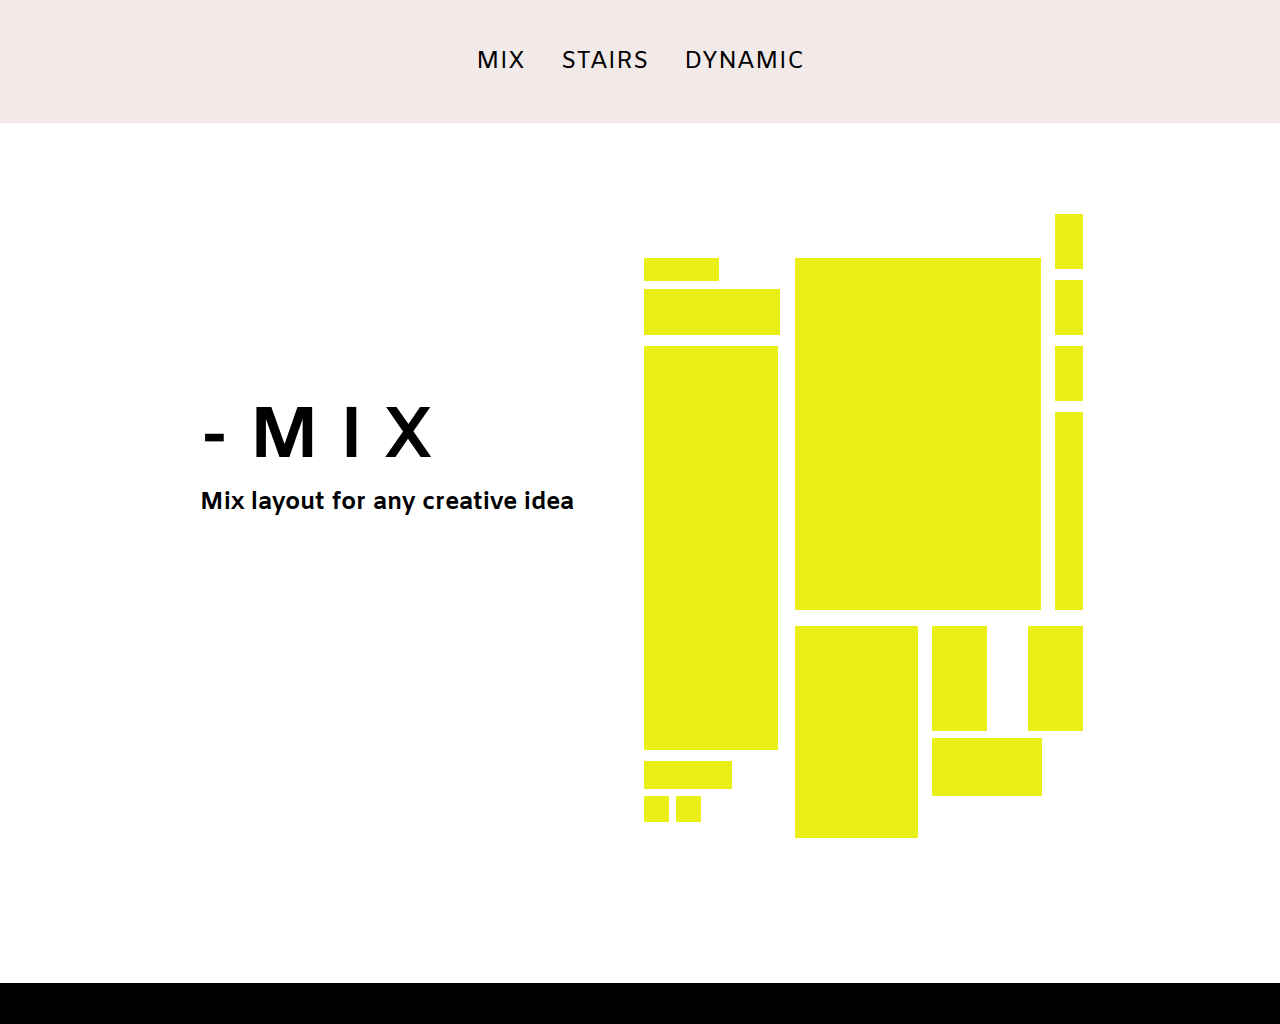
<file: index.html>
<!DOCTYPE html>
<html lang="en">

<head>
    <meta charset="UTF-8">
    <meta http-equiv="X-UA-Compatible" content="IE=edge">
    <meta name="viewport" content="width=device-width, initial-scale=1.0">
    <link rel="preconnect" href="https://fonts.googleapis.com">
    <link rel="preconnect" href="https://fonts.gstatic.com" crossorigin>
    <link href="https://fonts.googleapis.com/css2?family=Amiko&display=swap" rel="stylesheet">
    <title>Maria Azaev</title>
    <link rel="stylesheet" href="css/style.css">
</head>

<body>
    <div id="wrapper">
        <header class="header-layout1">
            <nav>
                <ul class="header-nav-layout1">
                    <li><a href="index.html">MIX</a></li>
                    <li><a href="layout2.html" class="a-tag-l1">STAIRS</a></li>
                    <li><a href="layout3.html" class="a-tag-l1">DYNAMIC</a></li>
                </ul>
            </nav>
        </header>

        <main class="main-container1">
            <div class="text">
                <h1>- M I X</h1>
                <p>Mix layout for any creative idea</p>
            </div>

            <div class="mix">

                <div class="col1">
                    <section class="rectangle-one"></section>
                    <section class="rectangle-two"></section>
                    <section class="rectangle-three"></section>
                    <section class="rectangle-four"></section>
                    <div class="div-row">
                        <section class="rectangle-five"></section>
                        <section class="rectangle-six"></section>
                    </div>
                </div>

                <div class="col2">
                    <section class="rectangle-seven"></section>
                    <div class="div-row">
                        <section class="rectangle-eight"></section>
                        <div class="div-col">
                            <section class="rectangle-nine"></section>
                            <section class="rectangle-ten"></section>
                        </div>
                    </div>
                </div>

                <div class="col3">
                    <section class="rectangle-eleven"></section>
                    <section class="rectangle-twelve"></section>
                    <section class="rectangle-thirteen"></section>
                    <section class="rectangle-fourteen"></section>
                    <section class="rectangle-fifteen"></section>
                </div>

            </div>

        </main>



        <footer></footer>
    </div>

</body>

</html>
</file>
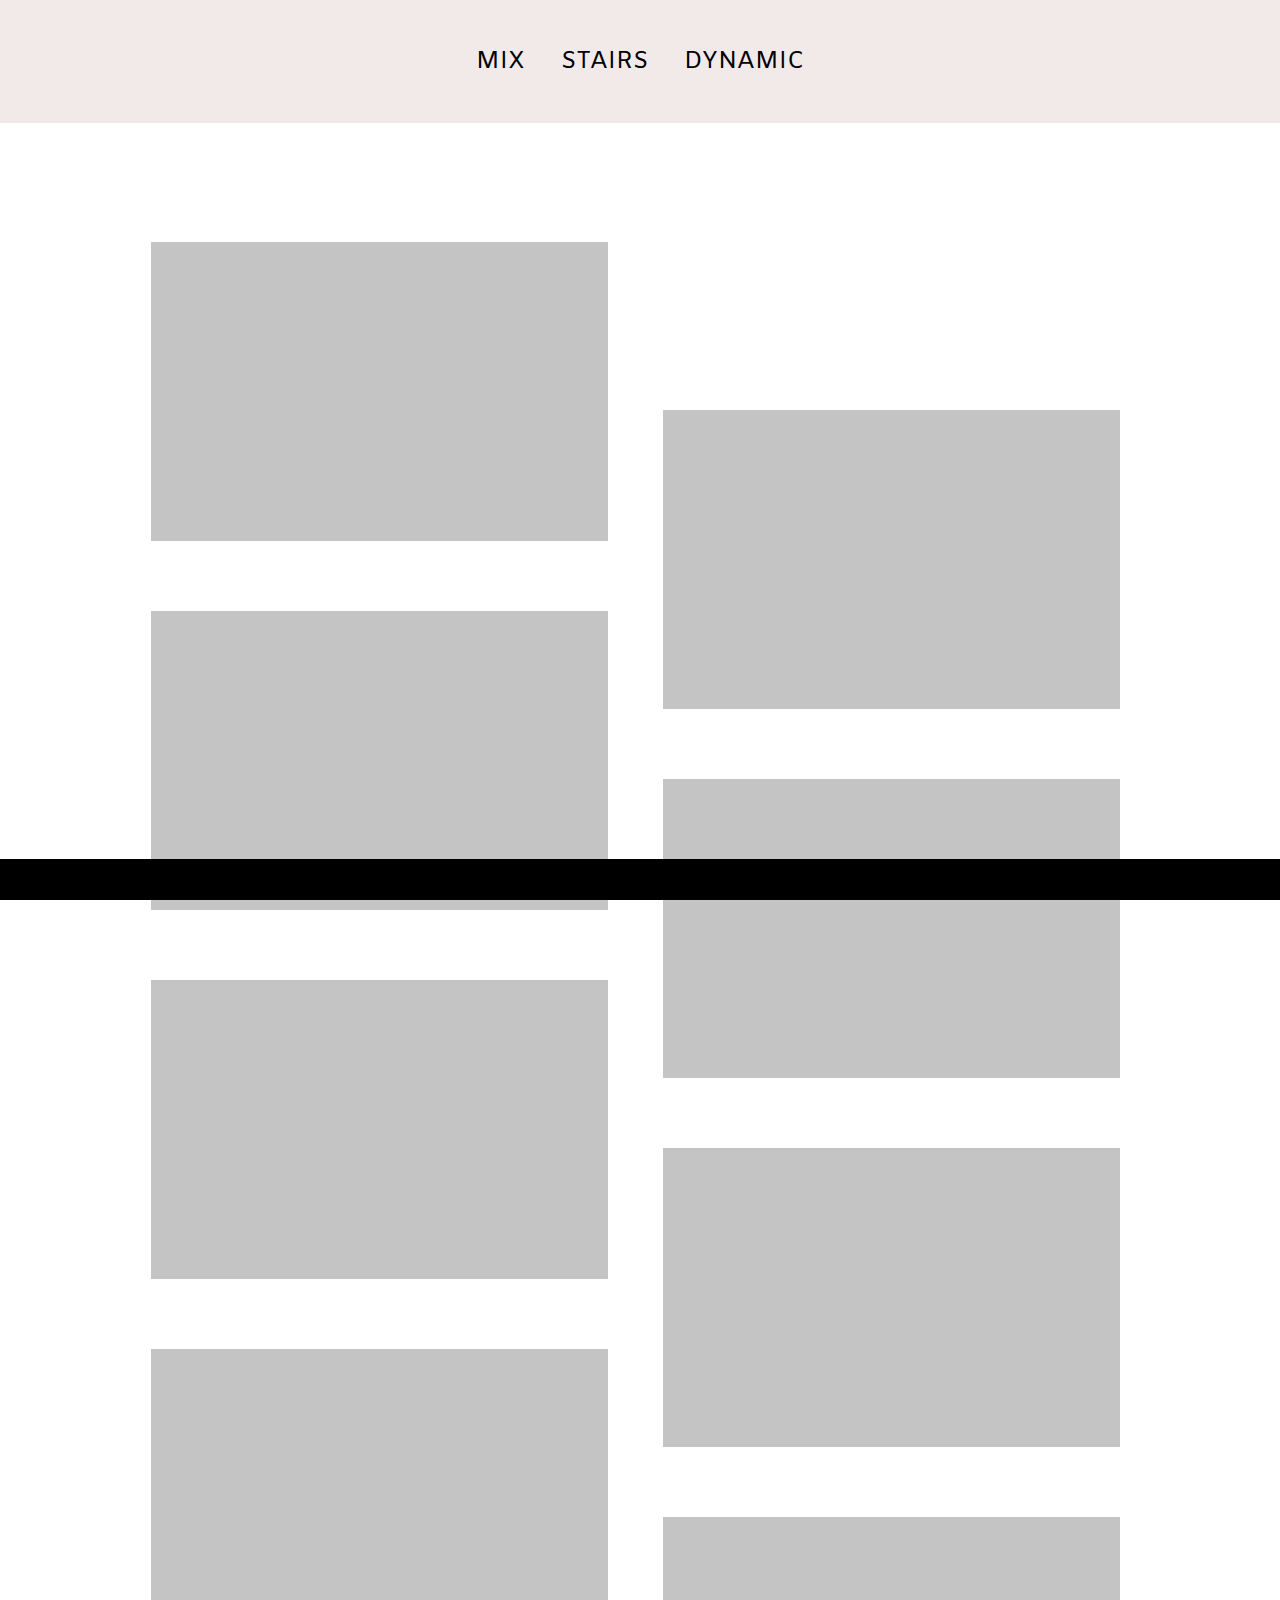
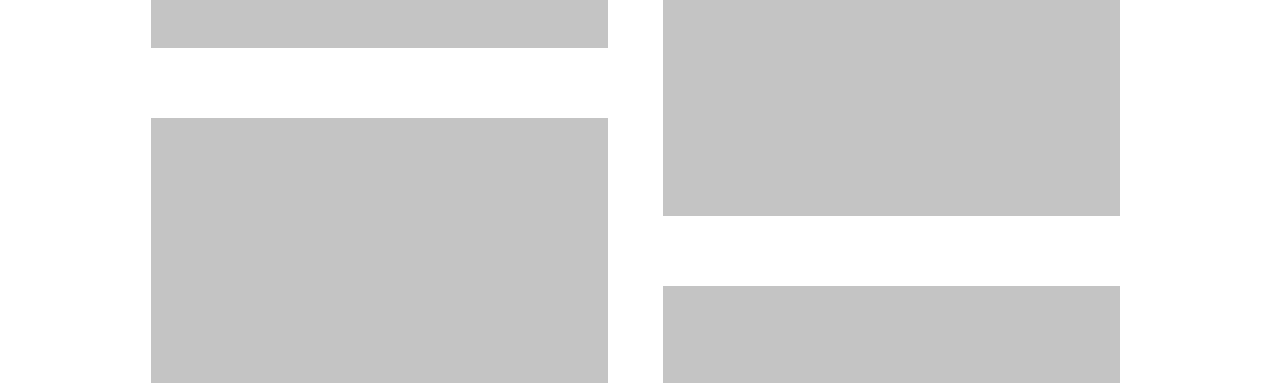
<file: layout2.html>
<!DOCTYPE html>
<html lang="en">

<head>
    <meta charset="UTF-8">
    <meta http-equiv="X-UA-Compatible" content="IE=edge">
    <meta name="viewport" content="width=device-width, initial-scale=1.0">
    <link rel="preconnect" href="https://fonts.googleapis.com">
    <link rel="preconnect" href="https://fonts.gstatic.com" crossorigin>
    <link href="https://fonts.googleapis.com/css2?family=Amiko&display=swap" rel="stylesheet">
    <title>Maria Azaev</title>
    <link rel="stylesheet" href="css/style.css">
</head>

<body>
    <div id="wrapper">
        <header class="header-layout1">
            <nav>
                <ul class="header-nav-layout1">
                    <li><a href="index.html" class="a-tag-l2">MIX</a></li>
                    <li><a href="layout2.html">STAIRS</a></li>
                    <li><a href="layout3.html" class="a-tag-l2">DYNAMIC</a></li>
                </ul>
            </nav>
        </header>

        <main class="main-container2">
            <section class="squares">
                <div class="col-left">
                    <div class="square-all"></div>
                    <div class="square-all"></div>
                    <div class="square-all"></div>
                    <div class="square-all"></div>
                    <div class="square-all"></div>

                </div>

                <div class="col-right">
                    <div class="square-all"></div>
                    <div class="square-all"></div>
                    <div class="square-all"></div>
                    <div class="square-all"></div>
                    <div class="square-all"></div>
                </div>

            </section>

            <aside class="aside-layout2">
                <section class="square-color">
                    <div class="square-black1"></div>
                    <div class="square-white"></div>
                    <div class="square-black2"></div>

                </section>

                <section class="my-name">
                    <a href="https://he.wikipedia.org/wiki/MATLAB">M</a>
                    <a href="https://en.wikipedia.org/wiki/Assembly_language">A</a>
                    <a href="https://he.wikipedia.org/wiki/React">R</a>
                    <a href="https://en.wikipedia.org/wiki/IDL_(programming_language)">I</a>
                    <a href="https://en.wikipedia.org/wiki/Arduino">A</a>
                </section>
            </aside>

        </main>
        <footer class="footer-layout2"></footer>
    </div>

</body>

</html>
</file>
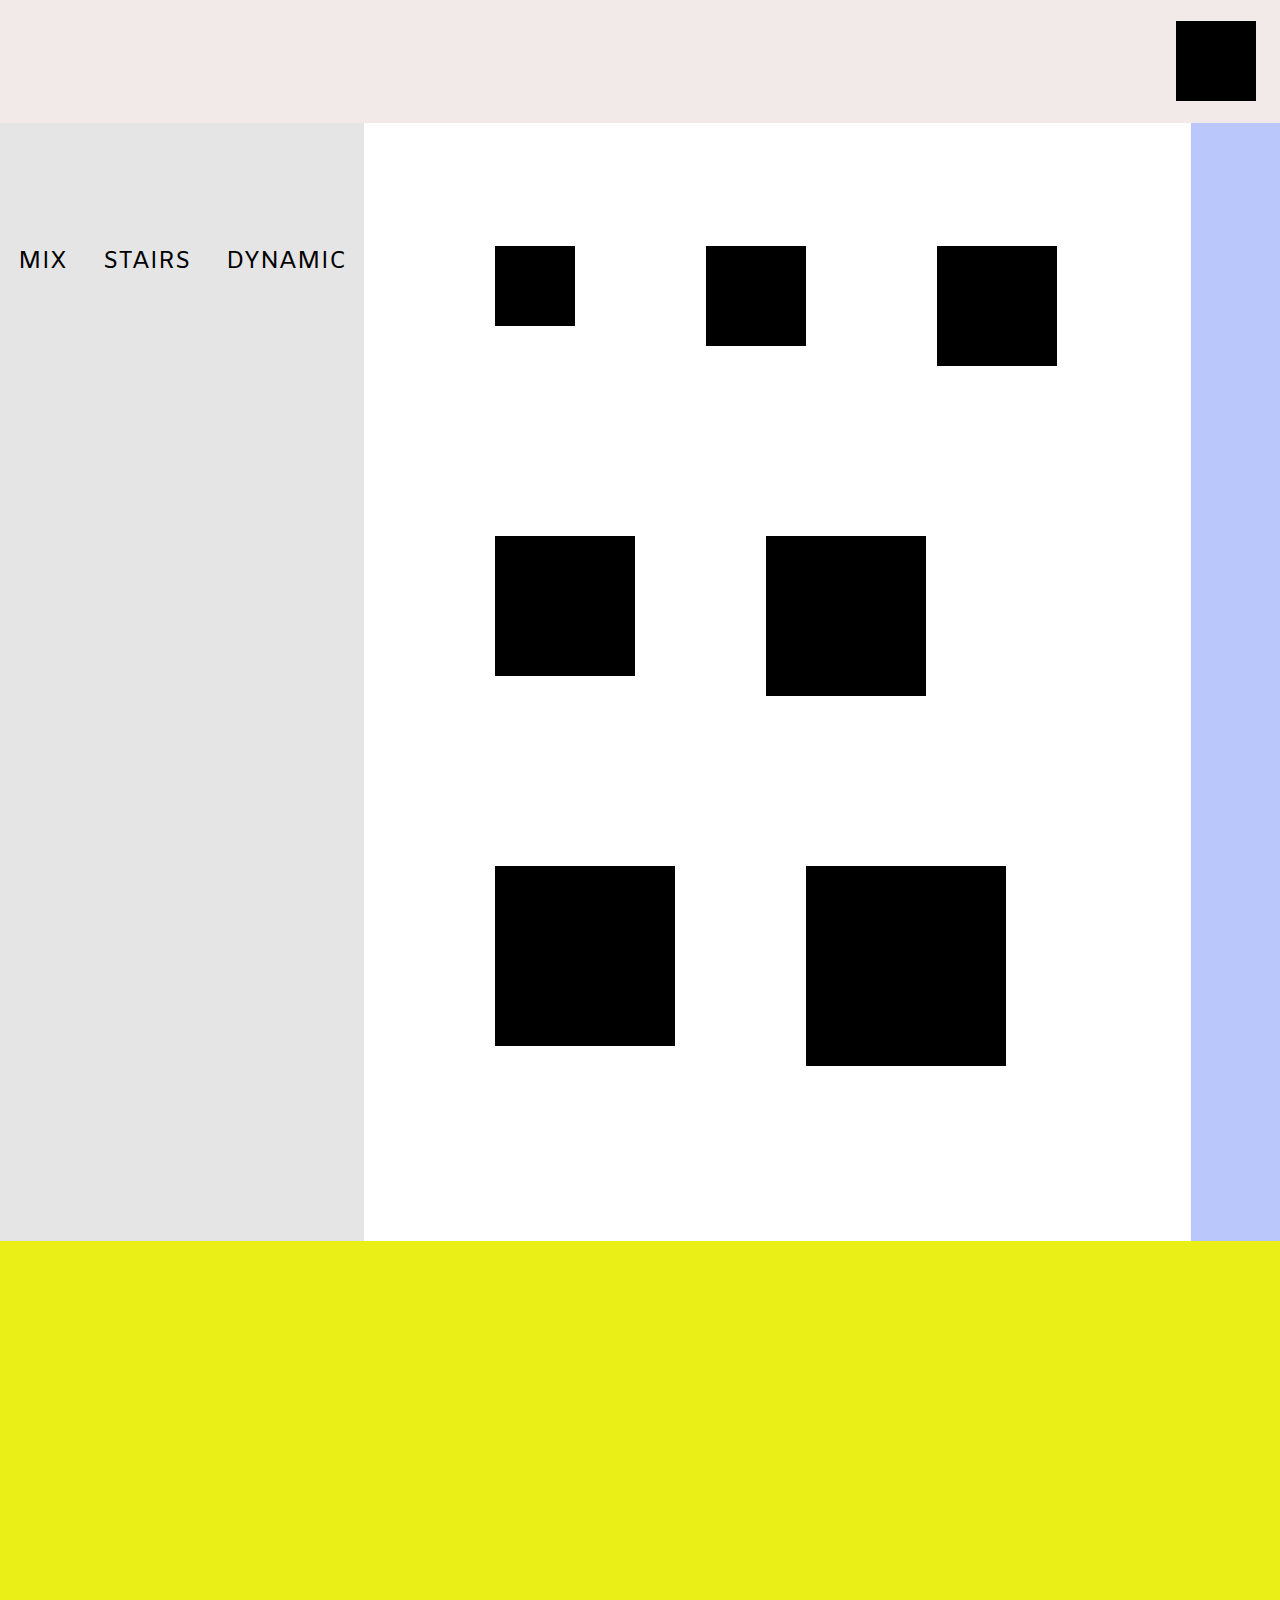
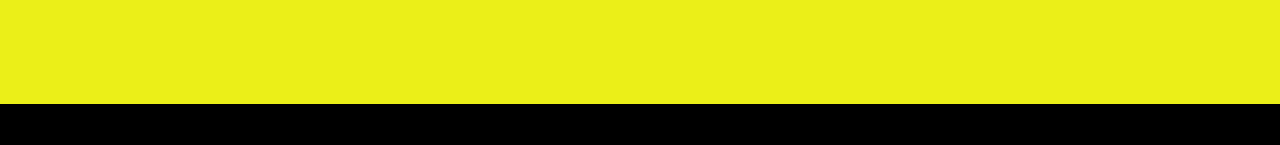
<file: layout3.html>
<!DOCTYPE html>
<html lang="en">

<head>
    <meta charset="UTF-8">
    <link rel="stylesheet" href="css/style.css">
    <meta http-equiv="X-UA-Compatible" content="IE=edge">
    <meta name="viewport" content="width=device-width, initial-scale=1.0">
    <link rel="preconnect" href="https://fonts.googleapis.com">
    <link rel="preconnect" href="https://fonts.gstatic.com" crossorigin>
    <link href="https://fonts.googleapis.com/css2?family=Amiko&display=swap" rel="stylesheet">
    <title>Maria Azaev</title>
</head>

<body>

    <div id="wrapper">
        <header class="header-layout3">
            <section id="sq-layout3"></section>
        </header>

        <main class="main-container3">


            <section class="another-section">

                <nav class="nav-layout3">
                    <ul class="header-nav-layout1">
                        <li><a href="index.html" class="a-tag-l3">MIX</a></li>
                        <li><a href="layout2.html" class="a-tag-l3">STAIRS</a></li>
                        <li><a href="layout3.html">DYNAMIC</a></li>
                    </ul>
                </nav>

                <div id="game-board"></div>

                <aside class="aside-layout3"></aside>

            </section>

            <section class="yellow-rectangle"></section>

        </main>

        <footer></footer>
    </div>
    <script src="js/script.js"></script>

</body>

</html>
</file>
<file: css/style.css>
* {

    margin: 0;

    padding: 0;

}

header,
main,
footer,
nav,
aside,
section,
div {

    display: block;

}


#wrapper {
    width: 100%;
    height: 0px;
    margin: 0px auto;
}

a {
    text-decoration: none;
}


/************LAYOUT NO. 1*************/

.header-layout1 {
    display: flex;
    justify-content: center;
    align-items: center;
    width: 100%;
    height: 123px;
    background: #F2E9E9;
}

.header-nav-layout1 {
    display: flex;
    list-style-type: none;
}

.a-tag-l1:hover {
    color: aqua;
}

.header-nav-layout1 li {
    margin: 0 18px;
}

.header-nav-layout1 a {
    font-family: 'Amiko';
    font-style: normal;
    font-weight: 400;
    font-size: 24px;
    line-height: 32px;
    color: #000000;
}

.main-container1 {
    display: flex;
    margin-top: 91px;
    margin-bottom: 145px;
    width: 100%;
    justify-content: center;
}

.main-container1 .text {
    margin-top: 176px;
}

.main-container1 h1 {
    width: 243px;
    height: 97px;
    font-family: 'Amiko';
    font-style: normal;
    font-weight: 700;
    font-size: 72px;
    line-height: 96px;
    color: #000000;
}

.main-container1 p {
    width: 374px;
    height: 33px;
    font-family: 'Amiko';
    font-style: normal;
    font-weight: 700;
    font-size: 24px;
    line-height: 32px;
    display: flex;
    justify-self: center;
    color: #000000;
}

.main-container1 .mix {
    display: flex;
    flex-direction: row;
    justify-content: space-between;
    margin-left: 70px;
    width: 437px;
    height: 624px;

}

.main-container1 .mix section {
    background: #EBEF18;
}

.main-container1 .col1 {
    margin-top: 44px;
}

.main-container1 .rectangle-one {
    width: 75px;
    height: 23px;
    margin-bottom: 8px;
}

.main-container1 .rectangle-two {
    width: 136px;
    height: 46px;
    margin-bottom: 11px;
}

.main-container1 .rectangle-three {
    width: 134px;
    height: 404px;
    margin-bottom: 11px;
}

.main-container1 .rectangle-four {
    width: 88px;
    height: 28px;
    margin-bottom: 7px;
}

.main-container1 .mix div .div-row {
    display: flex;
    flex-direction: row;
}

.main-container1 .rectangle-five {
    width: 25px;
    height: 26px;
    margin-bottom: 7px;
}

.main-container1 .rectangle-six {
    width: 25px;
    height: 26px;
    margin-left: 7px;
}

.main-container1 .col2 {
    margin-top: 44px;
}

.main-container1 .rectangle-seven {
    width: 246px;
    height: 352px;
    margin-left: 15px;
}

.main-container1 .rectangle-eight {
    margin-top: 16px;
    width: 123px;
    height: 212px;
    margin-left: 15px;
}

.main-container1 .mix div .div-col {
    display: flex;
    flex-direction: column;

}

.main-container1 .rectangle-nine {
    width: 55px;
    height: 105px;
    margin-left: 14px;
    margin-top: 16px;
}

.main-container1 .rectangle-ten {
    width: 110px;
    height: 58px;
    margin-left: 14px;
    margin-top: 7px;
}

.main-container1 .col3 {
    display: flex;
    flex-direction: column;
    align-items: end;
    margin-left: -14px;
}


.main-container1 .rectangle-eleven {
    width: 28px;
    height: 55px;
    margin-bottom: 11px;
}

.main-container1 .rectangle-twelve {
    width: 28px;
    height: 55px;
    margin-bottom: 11px;
}

.main-container1 .rectangle-thirteen {
    width: 28px;
    height: 55px;
    margin-bottom: 11px;
}

.main-container1 .rectangle-fourteen {
    width: 28px;
    height: 198px;
    margin-bottom: 16px;
}

.main-container1 .rectangle-fifteen {
    width: 55px;
    height: 105px;
}


footer {
    display: flex;
    width: 100%;
    height: 41px;
    background: #000000;
}


/************LAYOUT NO. 2*************/

.a-tag-l2:hover {
    color: aqua;
}

.main-container2 {
    overflow: hidden;
    height: 1860px;
    display: flex;
    justify-content: space-between;
    width: 100%;
}

.main-container2 .squares {
    display: flex;
    justify-content: center;
    margin-top: 119px;
    margin-right: 151px;
    margin-left: 151px;
}

.main-container2 .squares .col-left {
    margin-right: 55px;
}

.main-container2 .squares .col-right {
    margin-right: 55px;
    margin-top: 168px;
}

.main-container2 .square-all {
    margin-bottom: 70px;
    width: 457px;
    height: 299px;
    background: #C4C4C4;
}

.aside-layout2 {
    display: flex;
    flex-direction: column;
    width: 169px;
    height: 1925px;
    justify-content: space-between;
    background: #EBEF18;
    margin-bottom: 100px;
}

.square-color {
    display: flex;
    flex-direction: column;
    width: 100%;
}

.square-black1 {
    width: 80px;
    height: 80px;
    margin-top: 119px;
    background: linear-gradient(0deg, #000000, #000000), #000000;
}

.square-black2 {
    width: 80px;
    height: 80px;
    margin-top: 289px;
    background: linear-gradient(0deg, #000000, #000000), #000000;
}

.square-white {
    width: 80px;
    height: 80px;
    margin-top: 48px;
    align-self: flex-end;
    background: linear-gradient(0deg, #FFFFFF, #FFFFFF), #000000;
}

.my-name {
    display: flex;
    font-family: 'Amiko';
    font-style: normal;
    font-weight: 400;
    font-size: 96px;
    line-height: 128px;
    flex-direction: column;
    margin-bottom: 100px;
}

.my-name a {
    display: flex;
    flex-direction: column;
    text-align: center;
    color: #000;
}

.footer-layout2 {
    position: fixed;
    bottom: 0px;
    display: flex;
    width: 100%;
    height: 41px;
    background: #000000;
}



/************LAYOUT NO. 3*************/

.header-layout3 {
    display: flex;
    justify-content: flex-end;
    width: 100%;
    height: 123px;
    background: #F2E9E9;
}

#sq-layout3 {
    display: flex;
    margin-top: 21px;
    margin-right: 24px;
    margin-bottom: 22px;
    width: 80px;
    height: 80px;
    background: linear-gradient(0deg, #000000, #000000), #000000;
    cursor: pointer;

}

.main-container3 {
    width: 100%;
    overflow-x: hidden;
}

.another-section {
    display: flex;
    width: 100%;
    justify-content: space-between;
}

.nav-layout3 {
    width: 372px;
    min-height: 995px;
    background: #E5E5E5;
    padding-top: 123px;
}

.a-tag-l3:hover {
    color: aqua;
}

.aside-layout3 {
    width: 104px;
    min-height: 995px;
    background: rgba(24, 71, 239, 0.3);
}

.yellow-rectangle {
    width: 100%;
    height: 463px;
    background: #EBEF18;
}

#game-board {
    width: 964px;
    min-height: 995px;
    display: flex;
    align-content: flex-start;
   
    flex-wrap: wrap;
    padding-top: 123px;
}

.card {
    background-color: #000;
    display: flex;
    justify-content: center;
    align-items: center;
    font-size: 24px;
    font-weight: bold;
    color: #FFF;
    font-family: 'Amiko';
    cursor: pointer;
    margin-left: 131px;
    margin-bottom: 170px;
}

.clicked {
    background-color: #EBEF18;
    color: #000;
}

.matched {
    background-color: #cdcdcd;
    color: #000;
}


@media screen and (max-width: 850px) {
    .aside-layout3 {
        display: none;
    }

    .nav-layout3 {
        width: 100%;
        min-height: 105px;
    }

    .another-section {
        flex-direction: column;
    }

    .header-nav-layout1 {
        justify-content: center;
    }

    #game-board {
        padding-right: 5px;
    }

    .red-circel-l3 {
        margin-left: 48px;
    }
}
</file>
